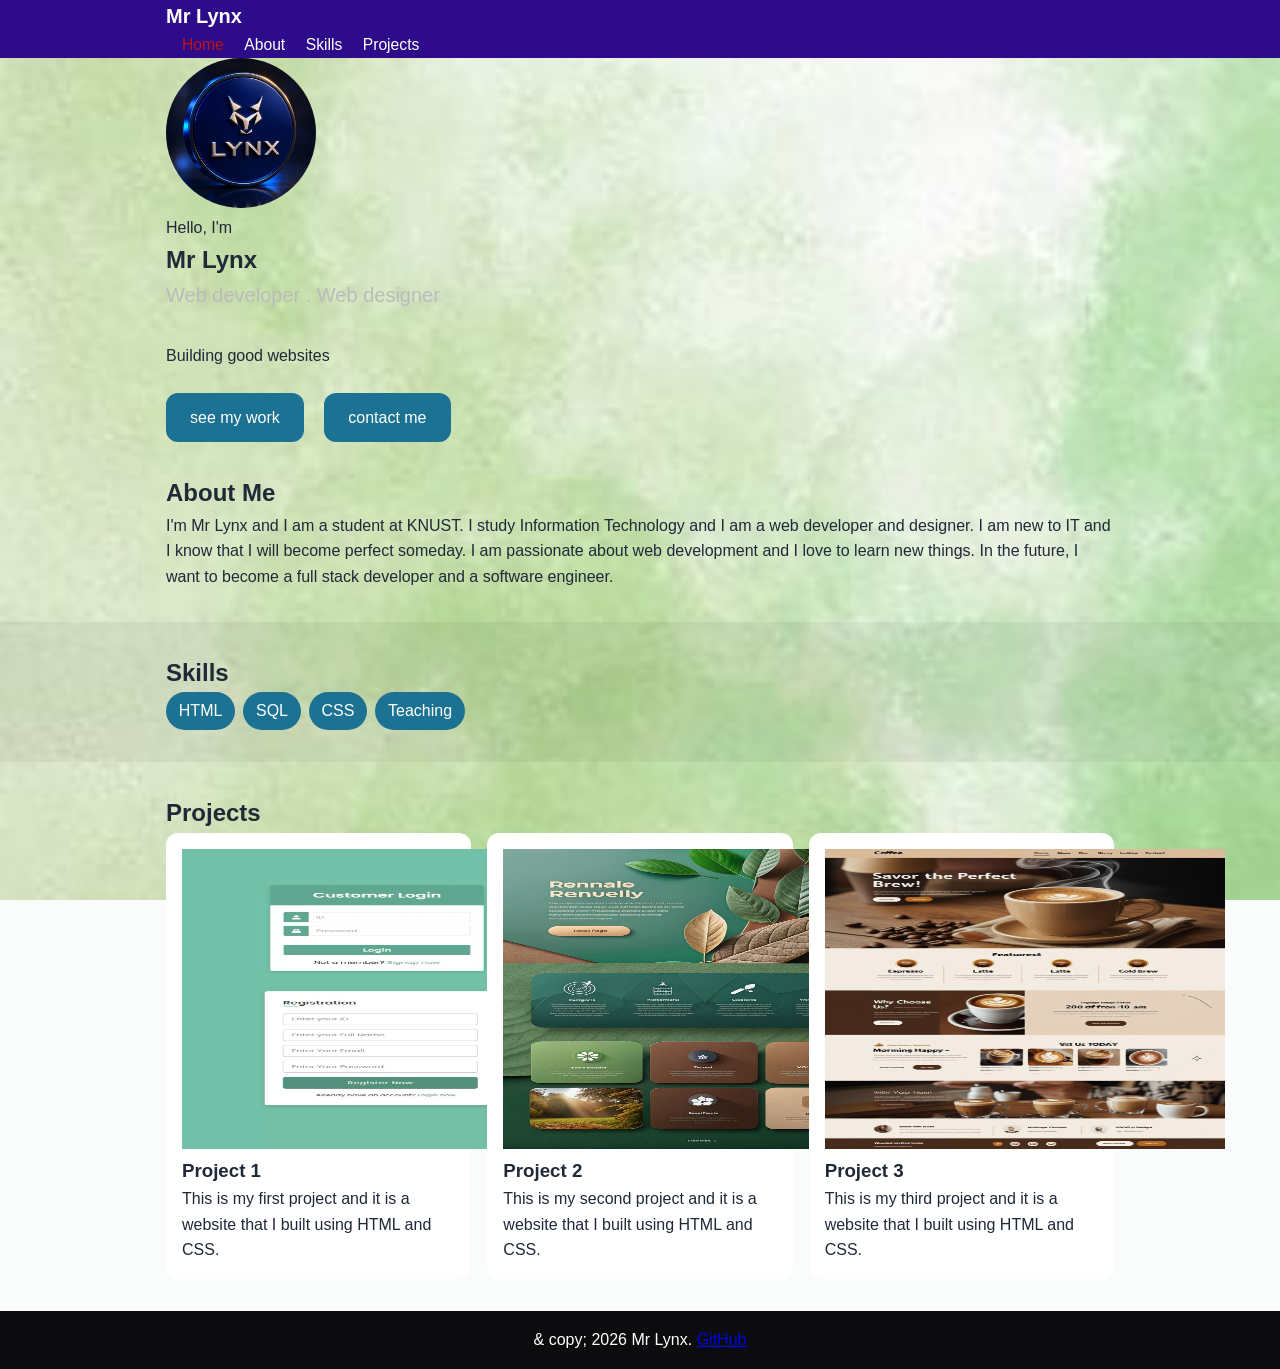
<file: index.html>
<!DOCTYPE html>
<html lang="en">
<head>
    <meta charset="UTF-8">
    <meta name="viewport" content="width=device-width, initial-scale=1.0">
    <title>Mr Lynx | Student</title>
    <link rel="stylesheet" href="style.css"/>
</head>
<body>

    <header class="site-header">
        <div class="container">
            <h1 class="site-title">Mr Lynx</h1>
            <nav> 
                <a href="index.html" class="active">Home</a> 
                <a href="#about">About</a>
                <a href="#skills">Skills</a>
                <a href="#projects">Projects</a>
            </nav>  
        </div>    
    </header>

    <!--Hero Section-->
    <section class="Hero">
        <div class="container hero-row">
            <img src="pictures/my.jpeg" alt="profile picture" class="profile-pic" width="400" height="300">
            <div>
                <p> Hello, I'm</p>
                <h1>Mr Lynx</h1>
                <p class="tagline">Web developer . Web designer</p>
                <p class="hero-text">Building good websites</p>
                <a href="#projects" class="btn">see my work</a>
                <a href="#contact" class="btn btn-secondary">contact me</a>
            </div>
        </div>
    </section>

    <section id="about" class="section">
        <div class="container">
            <h2>About Me</h2>
            <p>I'm Mr Lynx and I am a student at KNUST.
                I study Information Technology and I am a web developer and designer. 
                I am new to IT and I know that I will become perfect someday. 
                I am passionate about web development and I love to learn new things.
                In the future, I want to become a full stack developer and a software engineer.
            </p>
        </div>
    </section>

    <section id="skills" class="section section-alt">
        <div class="container">
            <h2>Skills</h2>
            <ul class="chip-list">
                <li>HTML</li>
                <li>SQL</li>
                <li>CSS</li>
                <li>Teaching</li>
            </ul>
        </div>
     </section>

    <section id="projects" class="section">
        <div class="container">
            <h2><b>Projects</b></h2> 
            <div class="card-grid">
                <article class="card">
                    <img src="pictures/e1.jpeg" alt="project1" width="400" height="300">
                    <h3>Project 1</h3>
                    <p>This is my first project and it is a website that I built using HTML and CSS.</p>
                </article>
                <article class="card">
                    <img src="pictures/e2.jpeg" alt="project2" width="400" height="300">
                    <h3>Project 2</h3>
                    <p>This is my second project and it is a website that I built using HTML and CSS.</p>
                </article>
                <article class="card">
                    <img src="pictures/e3.jpeg" alt="project3" width="400" height="300">
                    <h3>Project 3</h3>
                    <p>This is my third project and it is a website that I built using HTML and CSS.</p>
                </article>
            </div>
        </div>
    </section>

    <footer class="site-footer">
        <div class="container">
            <p style="text-align:center"> 
                & copy; 2026 Mr Lynx. <a href="https://github.com/Mr-Lynx">GitHub</a></p>
        </div>
    </footer>
</body>
</html>
</file>
<file: style.css>
:root{
    --primary:#065a89;
    --primary-dark:#021259;
    --accent: #1c7293;
    --bg:rgba(246, 249, 249, 0.467);
    --bg-alt:#bbb;
    --text:#1f2937;
    --muted:#6b7280;
    --radius:12px;
}

*{
    margin: 0;
    padding: 0;
    box-sizing: border-box;
}

body{
    font-family:'Aptos', sans-serif; 
    color: var(--text);
    background: var(--bg);
    line-height: 1.6;
    background-image: url("pictures/1.jpg");
    background-size: cover;
    background-position: center;
    background-attachment: fixed;
}

.container{
    max-width: 980px; 
    margin: 0 auto;
    padding: 0 1rem;
}

.site-header{
    background:#2d0b8a;
}

.nav-row{
    display:flex;
    justify-content: space-between;
    align-items: center;
    padding: 0.75rem 1rem;
}
   
.site-title{
    color: #ffffff;
    font-weight: 700;
    font-size: 1.25rem;
}

.profile-pic{
    border-radius: 80px;
    width:150px;
    height: 150px;
    object-fit: cover;
}

nav a{
    color:#ffffff;
    text-decoration: none;
    margin-left:1rem;
    font-size: 0.98rem;
}

nav a:hover, nav a.active{
    color: #bd1515;
}

.hero{
    background: var(--primary);
    color: #ffffff;
    padding: 3rem 0;
}

.hero h1{
    font-size: 2.5rem;
    margin-bottom: 1rem;
}

.tagline{
    font-size: 1.25rem;
    color: var(--bg-alt);
    margin-bottom: 2rem;
}

.hero-text{
    max-width: 600px;
    margin-bottom: 1.5rem;
}

.btn{
    display: inline-block;
    background: var(--accent);
    color: #ffffff;
    padding: 0.75rem 1.5rem;
    border-radius: var(--radius);
    text-decoration: none;
    margin-right: 1rem;
}

.btn-outline{
    background: transparent;
    border: 2px solid #ffffff; 
    color:#ffffff;
}

.btn:hover, .btn-outline:hover{
    opacity: 0.9;
}

.section { padding: 2rem 0; }
.section-alt { background: rgba(0,0,0,0.05); }
.chip-list { list-style: none; display: flex; gap: .5rem; flex-wrap: wrap; }
.chip-list li { background: var(--accent); color: #fff; padding: .4rem .8rem; border-radius: 20px; }
.card-grid { display: grid; grid-template-columns: repeat(auto-fit, minmax(250px, 1fr)); gap: 1rem; }
.card { background: #fff; padding: 1rem; border-radius: var(--radius); }
.site-footer { text-align: center; padding: 1rem; background: #0c0b0d; color: #fff; }
</file>
